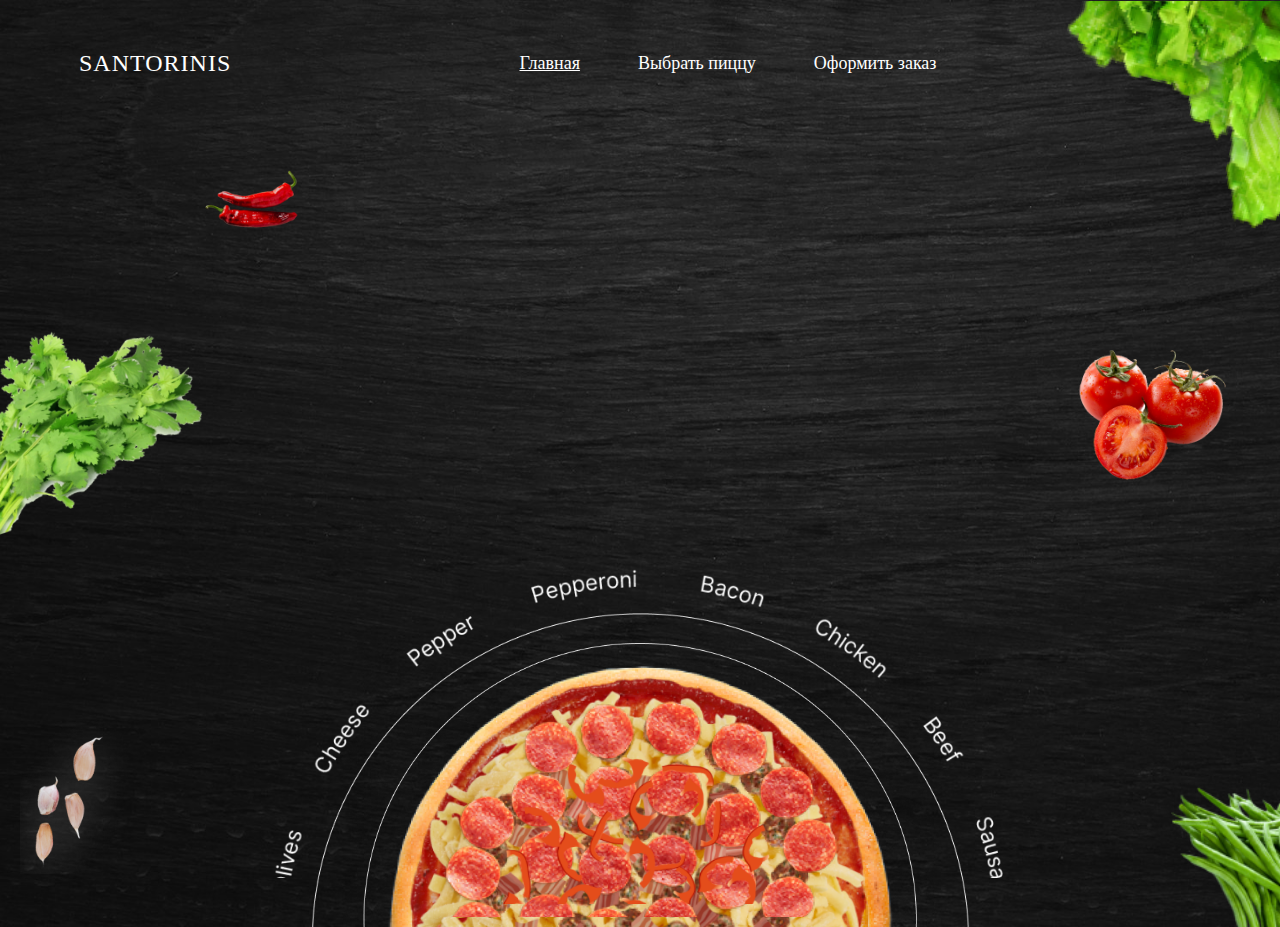
<file: index.html>
<!DOCTYPE html>
<html lang = "ru">
	<head>
		<title>Pizza</title>
		<link rel="stylesheet" href="css/main.css">
		<meta charset="UTF-8">
	</head>
	<body>
		<div class="wrapper">
			<header class="head">
				<div class="logo">SANTORINIS</div>
				<button class="head__open-menu"><img src="assets/img/menu.png" alt="open"></button>
				<nav class="menu">
					<div class="menu__item">
						<a href="index.html">Главная</a>
					</div>
					<div class="menu__item">
						<a href="choice.html">Выбрать пиццу</a>
					</div>
					<div class="menu__item">
						<a href="order.html">Оформить заказ</a>
					</div>
				</nav>
			</header>
			<main class="content">
				<div class="content__creating-pizza creating-pizza">
					<div class="block-for-image name-of-ingredients">
						<img src="assets/img/createPizza/nameOfIngredients.png" alt="">
					</div>

					<div class="block-for-image ellipse-big">
						<img src="assets/img/createPizza/ellipseBig.png" alt="">
					</div>

					<div class="block-for-image ellipse-small">
						<img src="assets/img/createPizza/ellipseSmall.png" alt="">
					</div>

					<div class="block-for-image creating-pizza__red-peppers">
						<img src="assets/img/createPizza/redPeppers.png" alt="">
					</div>
					<div class="block-for-image creating-pizza__cheese">
						<img src="assets/img/createPizza/cheese.png" alt="">
					</div>
					<div class="block-for-image creating-pizza__meatballs">
						<img src="assets/img/createPizza/meatballs.png" alt="">
					</div>
					<div class="block-for-image creating-pizza__bacon">
						<img src="assets/img/createPizza/bacon.png">
					</div>
					<div class="block-for-image creating-pizza__pepperoni">
						<img src="assets/img/createPizza/pepperoni.png">
					</div>
					<div class="block-for-image creating-pizza__ketchup">
						<img src="assets/img/createPizza/ketchup.png">
					</div>
					<div class="block-for-image creating-pizza__pizza">
						<img src="assets/img/createPizza/pizza.png">
					</div>
				</div>
			</main>
			<!-- Овоши -->
			<div class="block-for-image salad">
				<img src="assets/img/vegetables/salad.png">
			</div>
			<div class="block-for-image pepper">
				<img src="assets/img/vegetables/pepper.png">
			</div>
			<div class="block-for-image india-flowers">
				<img src="assets/img/vegetables/indiaFlowers.png">
			</div>
			<div class="block-for-image tomato">
				<img src="assets/img/vegetables/tomato.png">
			</div>
			<div class="block-for-image garlic">
				<img src="assets/img/vegetables/garlic.png">
			</div>
			<div class="block-for-image beans">
				<img src="assets/img/vegetables/beans.png">
			</div>
		</div>
		<script src="js/burgerMenu.js"></script>
	</body>
</html>
</file>
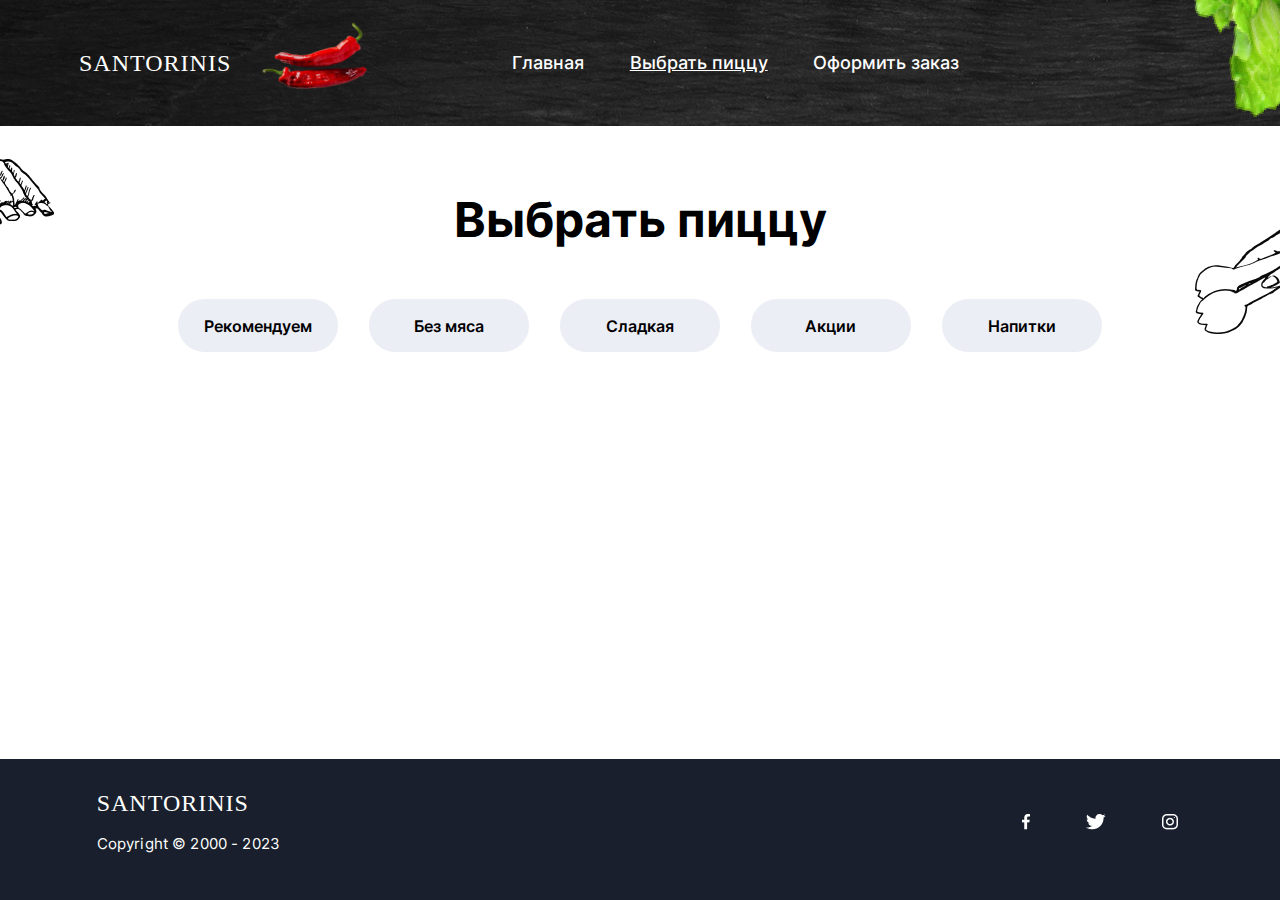
<file: choice.html>
<!DOCTYPE html>
<html lang="ru">
<head>
    <meta charset="UTF-8">
    <link rel="stylesheet" href="css/choice.css">
    <title>Выбор</title>
</head>
<body>
    <div class="wrapper">
        <header class="head">
            <div class="head__row">
                <div class="head__logo logo">SANTORINIS</div>
                <img class="head__image" src="assets/img/vegetables/pepper.png" alt="">
                <button class="head__open-menu"><img src="assets/img/menu.png" alt="open"></button>
                <nav class="menu">
                    <div class="menu__item">
                        <a href="index.html">Главная</a>
                    </div>
                    <div class="menu__item">
                        <a href="choice.html">Выбрать пиццу</a>
                    </div>
                    <div class="menu__item">
                        <a id = "orders" href="order.html">Оформить заказ</a>
                    </div>
                </nav>
                <img class="head__salad" src="assets/img/vegetables/saladSmall.png" alt="">
            </div>
        </header>
        <main class="content">
            <div class="absolute-object content__meat">
                <img src="assets/img/meat.png" alt="">
            </div>
            <div class="absolute-object content__fork">
                <img src="assets/img/fork.png" alt="">
            </div>
            <div class="container">
                <h1 class="content__title">
                    Выбрать пиццу
                </h1>
                <div class="content__buttons buttons">
                    <button id = "new" class="buttons__button">
                        <span>Рекомендуем</span>
                    </button>
                    <button id = "vegetarian" class="buttons__button">
                        <span>Без мяса</span>
                    </button>
                    <button id = "spicy" class="buttons__button">
                        <span>Сладкая</span>
                    </button>
                    <button id = "stocks" class="buttons__button">
                        <span>Акции</span>
                    </button>
                    <button id = 'drinks' class="buttons__button">
                        <span>Напитки</span>
                    </button>
                </div>
                <div class="products">
                    
                </div>
            </div>
        </main>
        <footer class="footer">
            <div class="container">
                <div class="footer__row">
                    <div class="footer__about">
                        <div class="footer__logo logo">
                            SANTORINIS
                        </div>
                        <span class="footer__copy">
                            Copyright © 2000 - 2023
                        </span>
                    </div>
                    <div class="footer__social-networks">
                        <a href="http://facebook.com/">
                            <img src="assets/img/social-networks/facebook.png" alt="">
                        </a>
                        <a href="https://twitter.com/">
                            <img src="assets/img/social-networks/twitter.png" alt="">
                        </a>
                        <a href="https://instagram.com/">
                            <img src="assets/img/social-networks/instagram.png" alt="">
                        </a>
                    </div>
                </div>
                
            </div>
        </footer>
    </div>
    <script src="js/script.js"></script>
    <script src="js/burgerMenu.js"></script>
</body>
</html>
</file>
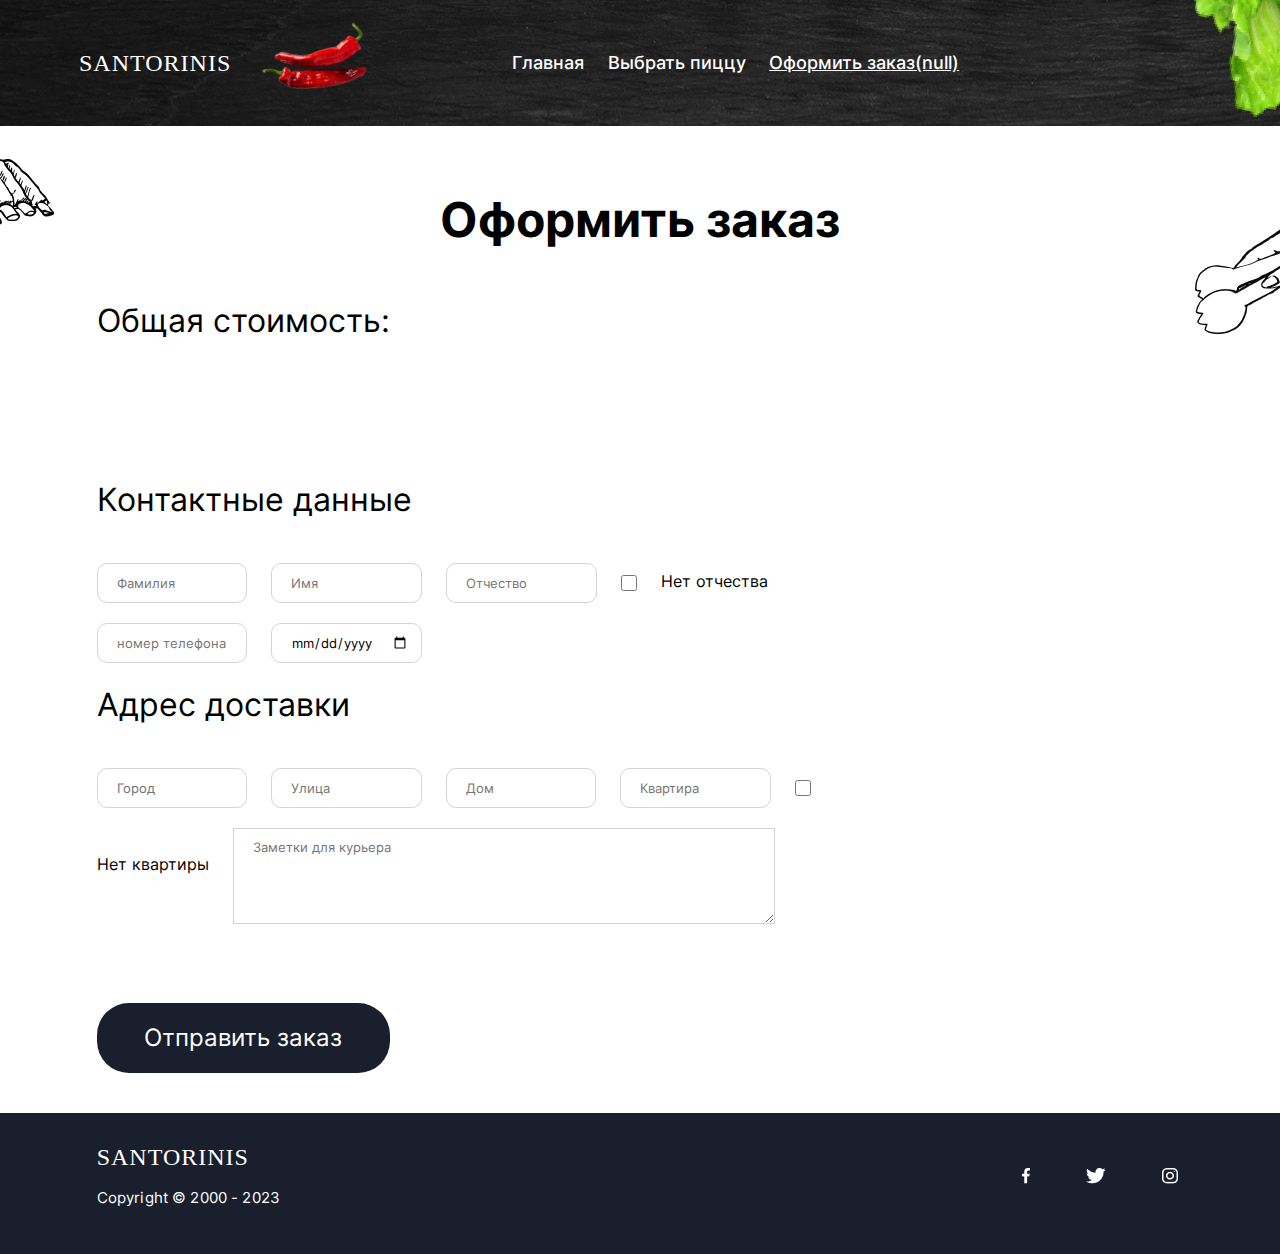
<file: order.html>
<!DOCTYPE html>
<html lang="en">
<head>
    <meta charset="UTF-8">
    <link rel="stylesheet" href="css/oder.css">
    <title>Оформить заказ</title>
</head>
<body>
    <div class="wrapper">
        <header class="head">
            <div class="head__row">
                <div class="head__logo logo">SANTORINIS</div>
                <img class="head__image" src="assets/img/vegetables/pepper.png" alt="">
                <button class="head__open-menu"><img src="assets/img/menu.png" alt="open"></button>
                <nav class="menu">
                    <div class="menu__item">
                        <a href="index.html">Главная</a>
                    </div>
                    <div class="menu__item">
                        <a href="choice.html">Выбрать пиццу</a>
                    </div>
                    <div class="menu__item">
                        <a id = "orders" href="order.html">Оформить заказ</a>
                    </div>
                </nav>
                <img class="head__salad" src="assets/img/vegetables/saladSmall.png" alt="">
            </div>
        </header>
        <main class="content">
            <div class="absolute-object content__meat">
                <img src="assets/img/meat.png" alt="">
            </div>
            <div class="absolute-object content__fork">
                <img src="assets/img/fork.png" alt="">
            </div>
            <div class="container">
                <h1 class="content__title">
                   Оформить заказ
                </h1>
                <span class="content__cost">Общая стоимость: </span>
                <div class="content__bought-products">
                </div>
                <!-- Форма свёрстана, но по функционалу всё не особо хорошо -->
                <form action="#" class="content__form form">
                    <h2 class="content__form-title">Контактные данные</h2>
                    <div class="content__form-row">
                        <input placeholder="Фамилия" minlength="2" maxlength="30" class="form__element" name="lastName" type="text">
                        <input placeholder="Имя" minlength="2" maxlength="30" class="form__element" name="firstName" type="text">
                        <input placeholder="Отчество"  minlength="2" maxlength="30" class="form__element" name="patronymic" type="text">
                        <input class="form__element form__element_small" name="withoutPatronymic" type="checkbox">
                        <div class="description">Нет отчества</div>
                        <input placeholder="номер телефона" class="form__element" name="phoneNumber" type="tel">
                        <input placeholder="Дата рождения" class="form__element" name="dateOfBirth" type="date">
                    </div>
                    
                    <h2 class="content__form-title">Адрес доставки</h2>
                    <div class="content__form-row">
                        <input placeholder="Город" minlength="2" maxlength="50" class="form__element" name="city" type="text">
                        <input placeholder="Улица" minlength="2" maxlength="60" class="form__element" name="street" type="text">
                        <input placeholder="Дом" minlength="1" maxlength="10" class="form__element" name="house" type="text">
                        <input placeholder="Квартира" minlength="1" maxlength="10" class="form__element" name = "flat" type="text">
                        <input class="form__element form__element_small" name="withoutFlat" type="checkbox">
                        <div class="description">Нет квартиры</div>
                        <textarea placeholder="Заметки для курьера" name="comment"></textarea>
                    </div>
                </form>
                <button class="content__form-submit">
                    <span>Отправить заказ</span>
                </button>
                <div class="content__answer answer">
                    <div class="answer__title">Ваш заказ принят</div>
                    <div class="answer__image"><img src="assets/img/pizzas/VegMush.png"></div>
                    <div class="answer__text">
                        Доставим по указанному адресу в течение 30 минут
                    </div>
                </div>

            </div>
        </main>
        <footer class="footer">
            <div class="container">
                <div class="footer__row">
                    <div class="footer__about">
                        <div class="footer__logo logo">
                            SANTORINIS
                        </div>
                        <span class="footer__copy">
                            Copyright © 2000 - 2023
                        </span>
                    </div>
                    <div class="footer__social-networks">
                        <a href="http://facebook.com/">
                            <img src="assets/img/social-networks/facebook.png" alt="">
                        </a>
                        <a href="https://twitter.com/">
                            <img src="assets/img/social-networks/twitter.png" alt="">
                        </a>
                        <a href="https://instagram.com/">
                            <img src="assets/img/social-networks/instagram.png" alt="">
                        </a>
                    </div>
                </div>
        
            </div>
        </footer>
    </div>
    <script src="js/ordering.js"></script>
    <script src="js/burgerMenu.js"></script>
</body>
</html>
</file>
<file: css/main.css>
* {
  padding: 0;
  margin: 0;
  border: 0;
}

*, *:before, *:after {
  box-sizing: border-box;
}

:focus, :active {
  outline: none;
}

a:focus, a:active, a, a:visited, a:hover {
  outline: none;
  text-decoration: none;
  color: white;
}

nav, footer, header, aside {
  display: block;
}

html, body {
  height: 100%;
  width: 100%;
  font-size: 100%;
  line-height: 1;
  font-size: 16px;
  -ms-text-size-adjust: 100%;
  -moz-text-size-adjust: 100%;
  -webkit-text-size-adjust: 100%;
}

input, button, textarea {
  font-family: inherit;
}

input::-ms-clear {
  display: none;
}

button {
  cursor: pointer;
  background: none;
}

button::-moz-focus-inner {
  padding: 0;
  border: 0;
}

ul li {
  list-style: none;
}

img {
  vertical-align: top;
}

h1, h2, h3, h4, h5, h6 {
  font-size: inherit;
  font-weight: inherit;
}

body {
  min-height: 927px;
}

.block-for-image {
  position: absolute;
  left: 0;
  top: 0;
}
.block-for-image img {
  width: 100%;
  height: 100%;
  position: absolute;
  left: 0;
  top: 0;
  -o-object-fit: cover;
     object-fit: cover;
}

.wrapper {
  display: flex;
  flex-direction: column;
  min-height: 100%;
  background: url("../assets/img/background.jpg") 0/cover no-repeat;
  color: white;
  position: relative;
  overflow: hidden;
}
.wrapper .salad {
  padding: 0 24.0138888889% 22.3138888889% 0;
  left: 79.8611111111%;
  top: 0.0694444444%;
  left: 75.9861111111%;
  overflow: hidden;
}
.wrapper .salad img {
  transform: rotate(5deg);
  transform: translate(0, -5px);
}
.wrapper .pepper {
  padding: 0 9.2944444444% 6.2638888889% 0;
  left: 15.2777777778%;
  top: 17.7083333333%;
}
.wrapper .india-flowers {
  padding: 0 18.4645833333% 18.4645833333% 0;
  left: -1.0416666667%;
  top: 31.25%;
}
.wrapper .india-flowers img {
  transform: rotate(-6deg);
}
.wrapper .tomato {
  padding: 0 12.8472222222% 11.3194444444% 0;
  left: 83.3333333333%;
  top: 37.1527777778%;
}
.wrapper .garlic {
  padding: 0 20.6166666667% 20.5090277778% 0;
  left: 1.5972222222%;
  top: 65.9722222222%;
  overflow: hidden;
}
.wrapper .beans {
  padding: 0 14.4444444444% 14.4444444444% 0;
  left: 86.4583333333%;
  top: 72.0138888889%;
  bottom: 0;
}

.head {
  position: relative;
  z-index: 2;
  padding: 51px 0 0 79px;
  display: flex;
  flex-wrap: wrap;
}
.head .head__open-menu {
  display: none;
}
.head .logo {
  margin-right: 24%;
  font-size: 24px;
  font-family: "Bodoni MT";
  letter-spacing: 0.0625rem;
}
.head .menu {
  display: flex;
  justify-content: space-between;
  align-items: center;
  font-family: "Inter";
  width: 31%;
  min-width: 417px;
}
.head .menu div:first-child {
  text-decoration: underline;
}
.head .menu .menu__item {
  font-weight: 500;
  font-size: 18px;
}

.content {
  position: relative;
  flex: 1 1 auto;
}
.content .content__creating-pizza {
  padding: 0 48.0555555556% 27.2222222222% 0;
  position: absolute;
  bottom: 0;
  left: 50%;
  transform: translate(-50%, 0);
}
.content .name-of-ingredients {
  width: 140%;
  height: 100%;
  left: 50%;
  top: -14%;
  transform: translate(-50%, 0);
}
.content .name-of-ingredients img {
  -o-object-fit: cover;
     object-fit: cover;
}
.content .ellipse-big {
  width: 150%;
  height: 100%;
  left: 50%;
  top: 10%;
  transform: translate(-50%, 0);
}
.content .ellipse-big img {
  -o-object-fit: contain;
     object-fit: contain;
}
.content .ellipse-small {
  width: 90%;
  height: 100%;
  left: 50%;
  top: 10%;
  transform: translate(-50%, 0);
}
.content .ellipse-small img {
  -o-object-fit: contain;
     object-fit: contain;
}
.content .creating-pizza__red-peppers {
  z-index: 4;
  padding: 0 48.6111111111% 76.3888888889% 0;
  left: 0.0694444444%;
  top: 0.0694444444%;
  left: 50%;
  transform: translate(-50%, 0);
}
.content .creating-pizza__red-peppers img {
  -o-object-fit: contain;
     object-fit: contain;
}
.content .creating-pizza__cheese {
  z-index: 3;
  padding: 0 82.6388888889% 76.3888888889% 0;
  left: 0.0694444444%;
  top: 0.0694444444%;
  left: 50%;
  transform: translate(-50%, 0);
}
.content .creating-pizza__cheese img {
  -o-object-fit: contain;
     object-fit: contain;
}
.content .creating-pizza__meatballs {
  z-index: 3;
  padding: 0 61.9444444444% 76.3888888889% 0;
  left: 0.0694444444%;
  top: 0.0694444444%;
  left: 50%;
  transform: translate(-50%, 0);
}
.content .creating-pizza__meatballs img {
  -o-object-fit: contain;
     object-fit: contain;
}
.content .creating-pizza__bacon {
  z-index: 3;
  padding: 0 75.8333333333% 76.3888888889% 0;
  left: 0.0694444444%;
  top: 0.0694444444%;
  left: 50%;
  transform: translate(-50%, 0);
}
.content .creating-pizza__bacon img {
  -o-object-fit: contain;
     object-fit: contain;
}
.content .creating-pizza__pepperoni {
  z-index: 3;
  padding: 0 75.8333333333% 69.4444444444% 0;
  left: 0.0694444444%;
  top: 0.0694444444%;
  left: 50%;
  transform: translate(-50%, 0);
}
.content .creating-pizza__pepperoni img {
  -o-object-fit: contain;
     object-fit: contain;
}
.content .creating-pizza__ketchup {
  z-index: 2;
  padding: 0 82.6388888889% 69.4444444444% 0;
  left: 0.0694444444%;
  top: 0.0694444444%;
  left: 50%;
  transform: translate(-50%, 0);
}
.content .creating-pizza__ketchup img {
  -o-object-fit: contain;
     object-fit: contain;
}
.content .creating-pizza__pizza {
  z-index: 1;
  padding: 0 103.6111111111% 68.8888888889% 0;
  left: 0.0694444444%;
  top: 0.0694444444%;
  left: 50%;
  transform: translate(-50%, 0);
}
.content .creating-pizza__pizza img {
  -o-object-fit: contain;
     object-fit: contain;
}

@media (max-width: 982px) {
  .head {
    flex-direction: column;
    align-items: center;
    padding: 10px 0 0 0;
  }
  .head .logo {
    margin: 0 0 10px 0;
  }
  .head .menu {
    width: 90%;
  }
  .head .menu .menu__item {
    font-size: 1.5rem;
  }
}
@media (max-width: 732px) {
  .head {
    flex-direction: row;
    justify-content: space-around;
  }
  .head .head__open-menu {
    display: inline-block;
    position: relative;
    padding: 0 12% 12% 0;
  }
  .head .head__open-menu img {
    position: absolute;
    width: 100%;
    height: 100%;
    -o-object-fit: cover;
       object-fit: cover;
  }
  .head .menu {
    position: relative;
    right: 0;
    min-width: 300px;
    width: 70%;
    height: 150px;
    margin: 10px auto;
    flex-direction: column;
    justify-content: space-around;
    display: none;
    border: 1px solid blanchedalmond;
  }
}
@media (min-width: 1500px) {
  .head {
    justify-content: space-around;
    padding-left: 0;
  }
  .head .menu {
    width: 50%;
  }
}
</file>
<file: css/choice.css>
@font-face {
  font-family: "Inter";
  src: url("../assets/fonts/Inner/Inter-VariableFont_slnt,wght.ttf");
}
* {
  padding: 0;
  margin: 0;
  border: 0;
}

*, *:before, *:after {
  box-sizing: border-box;
}

:focus, :active {
  outline: none;
}

a:focus, a:active, a, a:visited, a:hover {
  outline: none;
  text-decoration: none;
  color: white;
}

nav, footer, header, aside {
  display: block;
}

html, body {
  height: 100%;
  width: 100%;
  font-size: 100%;
  line-height: 1;
  font-size: 16px;
  -ms-text-size-adjust: 100%;
  -moz-text-size-adjust: 100%;
  -webkit-text-size-adjust: 100%;
}

input, button, textarea {
  font-family: inherit;
}

input::-ms-clear {
  display: none;
}

button {
  cursor: pointer;
  background: none;
}

button::-moz-focus-inner {
  padding: 0;
  border: 0;
}

ul li {
  list-style: none;
}

img {
  vertical-align: top;
}

h1, h2, h3, h4, h5, h6 {
  font-size: inherit;
  font-weight: inherit;
}

.logo {
  font-size: 24px;
  font-family: "Bodoni MT";
  letter-spacing: 0.0625rem;
}

.head {
  min-height: 126.45px;
  background: url("../assets/img/background.jpg");
  display: flex;
  align-items: center;
  overflow: hidden;
}
.head .head__row {
  width: 100%;
  color: white;
  display: flex;
  flex-wrap: wrap;
  padding: 0 0 0 79px;
  align-items: center;
  position: relative;
}
.head .head__open-menu {
  display: none;
}
.head .head__salad {
  position: absolute;
  right: 0;
  top: -30px;
}
.head .head__image {
  width: 135px;
  height: 92px;
  transform: rotate(-5.75deg);
  margin-left: 20px;
  margin-right: 10.4861111111%;
}
.head .menu {
  display: flex;
  justify-content: space-between;
  align-items: center;
  min-width: 447px;
  position: relative;
  z-index: 2;
}
.head .menu .menu__item {
  font-weight: 500;
  font-size: 18px;
}

.footer {
  background: #191F2C;
  padding: 32px 0 47px 0;
}
.footer .footer__row {
  width: 100%;
  display: flex;
  justify-content: space-between;
  align-items: center;
}
.footer .footer__about {
  color: white;
}
.footer .footer__logo {
  margin-bottom: 20px;
}
.footer .footer__copy {
  font-size: 15px;
  line-height: 18px;
  letter-spacing: 0.01em;
}
.footer .footer__social-networks a {
  padding: 5px;
  margin-right: 40px;
}
.footer .footer__social-networks a:last-child {
  margin: 0;
}

@media (max-width: 982px) {
  .head .head__logo {
    margin-bottom: 20px;
  }
  .head .head__salad,
.head .head__image {
    display: none;
  }
  .head .head__row {
    height: 100%;
    flex-direction: column;
    justify-content: space-around;
    padding: 0;
  }
  .head .menu {
    display: flex;
    width: 80%;
  }
  .head .menu .menu__item {
    font-size: 25px;
  }
  .item__title {
    font-size: 20px;
  }
  .item__text {
    font-size: 15px !important;
  }
}
@media (max-width: 732px) {
  .head .head__logo {
    margin: 0;
  }
  .head .head__row {
    flex-direction: row;
    justify-content: space-between;
    padding: 0 30px;
  }
  .head .head__open-menu {
    display: inline-block;
    position: relative;
    padding: 0 12% 12% 0;
  }
  .head .head__open-menu img {
    position: absolute;
    width: 100%;
    height: 100%;
    -o-object-fit: cover;
       object-fit: cover;
  }
  .head .menu {
    position: relative;
    right: 0;
    min-width: 300px;
    width: 70%;
    height: 150px;
    margin: 10px auto;
    flex-direction: column;
    justify-content: space-around;
    display: none;
    border: 1px solid blanchedalmond;
  }
  .footer .footer__row {
    flex-direction: column-reverse;
  }
  .footer .footer__row .footer__about {
    width: 100%;
    display: flex;
    align-items: center;
    justify-content: space-around;
  }
  .footer .footer__row .footer__about .footer__logo {
    margin: 0;
    display: inline-block;
  }
  .footer .footer__row .footer__social-networks {
    width: 100%;
    display: flex;
    justify-content: space-around;
    margin-bottom: 20px;
  }
  .footer .footer__row .footer__social-networks a {
    margin: 0;
  }
  .footer .footer__row .footer__social-networks img {
    width: 110%;
    height: 110%;
  }
}
@media (min-width: 1500px) {
  .head {
    justify-content: space-around;
    padding-left: 0;
  }
  .head .menu {
    width: 50%;
  }
}
.menu div:nth-child(2) {
  text-decoration: underline;
}

.wrapper {
  font-family: "Inter";
  min-height: 100%;
  display: flex;
  flex-direction: column;
}

.content {
  padding-top: 65px;
  flex: 1 1 auto;
  margin-bottom: 113px;
  position: relative;
  overflow: hidden;
}
.content .absolute-object {
  position: absolute;
}
.content .content__meat {
  top: 19.8px;
  left: -20px;
}
.content .content__fork {
  left: 93.3333333333%;
}
.content .content__title {
  font-style: normal;
  font-weight: 700;
  font-size: 48px;
  line-height: 58px;
  text-align: center;
  margin-bottom: 50px;
}
.content .content__buttons {
  margin: 0 auto 87px;
}
.content .buttons {
  width: 85%;
  display: flex;
  justify-content: space-between;
  flex-wrap: wrap;
}
.content .buttons .buttons__button {
  display: block;
  min-width: 150px;
  width: 17.3184357542%;
  height: 52.75px;
  border: 0px solid;
  background: linear-gradient(0deg, #ECEEF6, #ECEEF6), #59AAF1;
  border-radius: 45px;
  margin-bottom: 10px;
  transition-property: transform, box-shadow;
  transition-duration: 0.1s, 0.2s;
}
.content .buttons .buttons__button span {
  font-weight: 600;
  font-size: 16px;
  line-height: 140%;
}
.content .buttons .buttons__button:hover {
  transform: scale(0.9);
  box-shadow: 0 0 2px #191F2C;
}
.content .products {
  display: grid;
  grid-template-columns: repeat(auto-fit, minmax(240px, 1fr));
  grid-template-rows: repeat(auto-fit, minmax(420px, 1fr));
  gap: 40px;
}
.content .products .products__items {
  border: 2px solid whitesmoke;
  border-radius: 10px;
  margin: 0 auto;
  max-width: 450px;
}
.content .products .item {
  height: 100%;
  display: flex;
  flex-direction: column;
  align-items: center;
}
.content .products .item__image {
  position: relative;
  padding: 0px 70% 70% 0px;
  margin: 0 auto;
}
.content .products .item__image img {
  width: 100%;
  height: 100%;
  position: absolute;
  top: 0;
  left: 15px;
  -o-object-fit: cover;
     object-fit: cover;
}
.content .products .item__title {
  width: 84.6153846154%;
  display: flex;
  justify-content: space-between;
  align-items: center;
  margin-bottom: 5px;
}
.content .products .item__title span:first-child {
  font-weight: 600;
  font-size: 18px;
  line-height: 140%;
}
.content .products .item__title span:last-child {
  font-size: 12px;
  line-height: 140%;
}
.content .products .item__text {
  width: 84.6153846154%;
  font-size: 12px;
  line-height: 140%;
  flex: 1 1 auto;
}
.content .products .item__cost {
  width: 84.6153846154%;
  font-weight: 300;
  font-size: 24px;
  line-height: 140%;
  color: #121146;
  text-align: center;
  margin-bottom: 17px;
}
.content .products .item__purchase {
  display: flex;
  justify-content: center;
  align-items: center;
  margin-bottom: 5px;
  width: 33px;
  height: 32px;
  background: url("../assets/img/ellipseBuy.png") center/cover no-repeat;
  transition-property: transform;
  transition-duration: 0.12s;
}
.content .products .item__purchase:hover {
  transform: scale(0.9);
}

.hidden {
  display: none !important;
}

.bought {
  background: #F6B716 !important;
  border-radius: 50%;
}

.container {
  margin: 0 auto;
  width: 84.9%;
}
</file>
<file: css/oder.css>
@font-face {
  font-family: "Inter";
  src: url("../assets/fonts/Inner/Inter-VariableFont_slnt,wght.ttf");
}
* {
  padding: 0;
  margin: 0;
  border: 0;
}

*, *:before, *:after {
  box-sizing: border-box;
}

:focus, :active {
  outline: none;
}

a:focus, a:active, a, a:visited, a:hover {
  outline: none;
  text-decoration: none;
  color: white;
}

nav, footer, header, aside {
  display: block;
}

html, body {
  height: 100%;
  width: 100%;
  font-size: 100%;
  line-height: 1;
  font-size: 16px;
  -ms-text-size-adjust: 100%;
  -moz-text-size-adjust: 100%;
  -webkit-text-size-adjust: 100%;
}

input, button, textarea {
  font-family: inherit;
}

input::-ms-clear {
  display: none;
}

button {
  cursor: pointer;
  background: none;
}

button::-moz-focus-inner {
  padding: 0;
  border: 0;
}

ul li {
  list-style: none;
}

img {
  vertical-align: top;
}

h1, h2, h3, h4, h5, h6 {
  font-size: inherit;
  font-weight: inherit;
}

.logo {
  font-size: 24px;
  font-family: "Bodoni MT";
  letter-spacing: 0.0625rem;
}

.head {
  min-height: 126.45px;
  background: url("../assets/img/background.jpg");
  display: flex;
  align-items: center;
  overflow: hidden;
}
.head .head__row {
  width: 100%;
  color: white;
  display: flex;
  flex-wrap: wrap;
  padding: 0 0 0 79px;
  align-items: center;
  position: relative;
}
.head .head__open-menu {
  display: none;
}
.head .head__salad {
  position: absolute;
  right: 0;
  top: -30px;
}
.head .head__image {
  width: 135px;
  height: 92px;
  transform: rotate(-5.75deg);
  margin-left: 20px;
  margin-right: 10.4861111111%;
}
.head .menu {
  display: flex;
  justify-content: space-between;
  align-items: center;
  min-width: 447px;
  position: relative;
  z-index: 2;
}
.head .menu .menu__item {
  font-weight: 500;
  font-size: 18px;
}

.footer {
  background: #191F2C;
  padding: 32px 0 47px 0;
}
.footer .footer__row {
  width: 100%;
  display: flex;
  justify-content: space-between;
  align-items: center;
}
.footer .footer__about {
  color: white;
}
.footer .footer__logo {
  margin-bottom: 20px;
}
.footer .footer__copy {
  font-size: 15px;
  line-height: 18px;
  letter-spacing: 0.01em;
}
.footer .footer__social-networks a {
  padding: 5px;
  margin-right: 40px;
}
.footer .footer__social-networks a:last-child {
  margin: 0;
}

@media (max-width: 982px) {
  .head .head__logo {
    margin-bottom: 20px;
  }
  .head .head__salad,
.head .head__image {
    display: none;
  }
  .head .head__row {
    height: 100%;
    flex-direction: column;
    justify-content: space-around;
    padding: 0;
  }
  .head .menu {
    display: flex;
    width: 80%;
  }
  .head .menu .menu__item {
    font-size: 25px;
  }
  .item__title {
    font-size: 20px;
  }
  .item__text {
    font-size: 15px !important;
  }
}
@media (max-width: 732px) {
  .head .head__logo {
    margin: 0;
  }
  .head .head__row {
    flex-direction: row;
    justify-content: space-between;
    padding: 0 30px;
  }
  .head .head__open-menu {
    display: inline-block;
    position: relative;
    padding: 0 12% 12% 0;
  }
  .head .head__open-menu img {
    position: absolute;
    width: 100%;
    height: 100%;
    -o-object-fit: cover;
       object-fit: cover;
  }
  .head .menu {
    position: relative;
    right: 0;
    min-width: 300px;
    width: 70%;
    height: 150px;
    margin: 10px auto;
    flex-direction: column;
    justify-content: space-around;
    display: none;
    border: 1px solid blanchedalmond;
  }
  .footer .footer__row {
    flex-direction: column-reverse;
  }
  .footer .footer__row .footer__about {
    width: 100%;
    display: flex;
    align-items: center;
    justify-content: space-around;
  }
  .footer .footer__row .footer__about .footer__logo {
    margin: 0;
    display: inline-block;
  }
  .footer .footer__row .footer__social-networks {
    width: 100%;
    display: flex;
    justify-content: space-around;
    margin-bottom: 20px;
  }
  .footer .footer__row .footer__social-networks a {
    margin: 0;
  }
  .footer .footer__row .footer__social-networks img {
    width: 110%;
    height: 110%;
  }
}
@media (min-width: 1500px) {
  .head {
    justify-content: space-around;
    padding-left: 0;
  }
  .head .menu {
    width: 50%;
  }
}
.menu div:last-child {
  text-decoration: underline;
}

.wrapper {
  font-family: "Inter";
  min-height: 100%;
  display: flex;
  flex-direction: column;
}

.content {
  padding-top: 65px;
  flex: 1 1 auto;
  position: relative;
  overflow: hidden;
}
.content .absolute-object {
  position: absolute;
}
.content .content__meat {
  top: 19.8px;
  left: -20px;
}
.content .content__fork {
  left: 93.3333333333%;
}
.content .content__title {
  font-style: normal;
  font-weight: 700;
  font-size: 48px;
  line-height: 58px;
  text-align: center;
  margin-bottom: 50px;
}
.content .content__cost {
  display: inline-block;
  font-size: 32px;
  line-height: 140%;
  margin-bottom: 54px;
}
.content .content__bought-products {
  margin-bottom: 80px;
}
.content .content__product {
  margin-bottom: 20px;
}
.content .content__product:last-child {
  margin-bottom: 0;
}
.content .product {
  width: 100%;
  display: flex;
  flex-wrap: wrap;
  align-items: center;
  justify-content: space-between;
}
.content .product .product__image {
  position: relative;
  padding: 0 15% 14% 0;
}
.content .product .product__image img {
  left: 0;
  top: 0;
  width: 100%;
  height: 100%;
  position: absolute;
  -o-object-fit: cover;
     object-fit: cover;
}
.content .product .product__about {
  width: 44.4444444444%;
}
.content .product .product__title {
  font-weight: 600;
  font-size: 18px;
  line-height: 140%;
}
.content .product .product__text {
  font-size: 12px;
  line-height: 140%;
}
.content .product .product__cost {
  font-weight: 300;
  font-size: 24px;
  line-height: 140%;
  color: #121146;
  margin-right: 12.7777777778%;
}
.content .product .product__panel {
  width: 94px;
  height: 34px;
  border-radius: 20px;
  background: #ECEEF6;
  display: flex;
  justify-content: space-around;
  align-items: center;
}
.content .product .product__cancel {
  display: inline-block;
  font-weight: 300;
  font-size: 24px;
  line-height: 140%;
  padding: 2px;
  justify-self: flex-end;
  transform: rotate(46.53deg);
}
.content .content__form {
  margin-bottom: 79px;
}
.content .content__form .content__form-row {
  display: flex;
  flex-wrap: wrap;
  width: 75%;
  align-items: center;
}
.content .content__form .content__form-row .form__element {
  border-radius: 10px;
  border: 1px solid #D4D4D4;
  margin: 0 24px 20px 0;
  display: inline-block;
  height: 40px;
  min-width: 150px;
  width: 18.5%;
  display: flex;
  align-items: center;
  padding-left: 19px;
}
.content .content__form .content__form-row [name=house] {
  width: 10%;
}
.content .content__form .content__form-row .description {
  display: inline-block;
  height: 40px;
  max-width: 120px;
  margin: 0 24px 0 0;
}
.content .content__form .content__form-row .form__element_small {
  min-width: 10px;
  width: 16px;
  height: 16px;
}
.content .content__form .content__form-row textarea {
  padding: 10px 0 0 19px;
  display: inline-block;
  border: 1px solid #D4D4D4;
  width: 542px;
  height: 96px;
}
.content .content__form .content__form-row::-moz-placeholder {
  font-size: 16px;
  color: #C7C7C7;
}
.content .content__form .content__form-row:-ms-input-placeholder {
  font-size: 16px;
  color: #C7C7C7;
}
.content .content__form .content__form-row::placeholder {
  font-size: 16px;
  color: #C7C7C7;
}
.content .content__form .content__form-title {
  margin-bottom: 40px;
  font-weight: 400;
  font-size: 32px;
  line-height: 140%;
}
.content .content__form-submit {
  display: inline-block;
  min-width: 250px;
  width: 27%;
  height: 70px;
  background: #191F2C;
  border-radius: 32px;
  display: flex;
  justify-content: center;
  align-items: center;
  transition-property: box-shadow, transform;
  transition-duration: 0.2s, 0.2s;
  margin-bottom: 40px;
}
.content .content__form-submit:hover {
  box-shadow: 0 0 3px 5px #dddddd;
  transform: scale(0.95);
}
.content .content__form-submit span {
  font-size: 24px;
  line-height: 140%;
  color: white;
}
.content .content__answer {
  margin: 0 auto 10px;
}
.content .answer {
  width: 50%;
  display: none;
  flex-direction: column;
  align-items: center;
  font-size: 32px;
  line-height: 140%;
  color: black;
}
.content .answer .answer__title {
  text-align: center;
}
.content .answer .answer__image {
  padding-left: 50px;
}
.content .answer .answer__text {
  text-align: center;
}

.note {
  margin-right: 30px;
  color: red;
}

.container {
  margin: 0 auto;
  width: 84.9%;
}

@media (max-width: 972px) {
  .container {
    width: 90%;
  }
  .content .product .product__about {
    width: 30%;
  }
}
@media (max-width: 700px) {
  .content .product {
    justify-content: center;
    flex-direction: column;
  }
  .content .product .product__image {
    margin-left: 35px;
    padding: 0 55% 55% 0;
  }
  .content .product .product__about {
    margin: 0 auto 10px;
    display: flex;
    justify-content: space-between;
    width: 90%;
  }
  .content .product .product__title {
    display: inline-block;
  }
  .content .product .product__cost {
    margin: 0 0 20px 0;
  }
  .content .product .product__panel {
    margin-bottom: 10px;
  }
}
</file>
